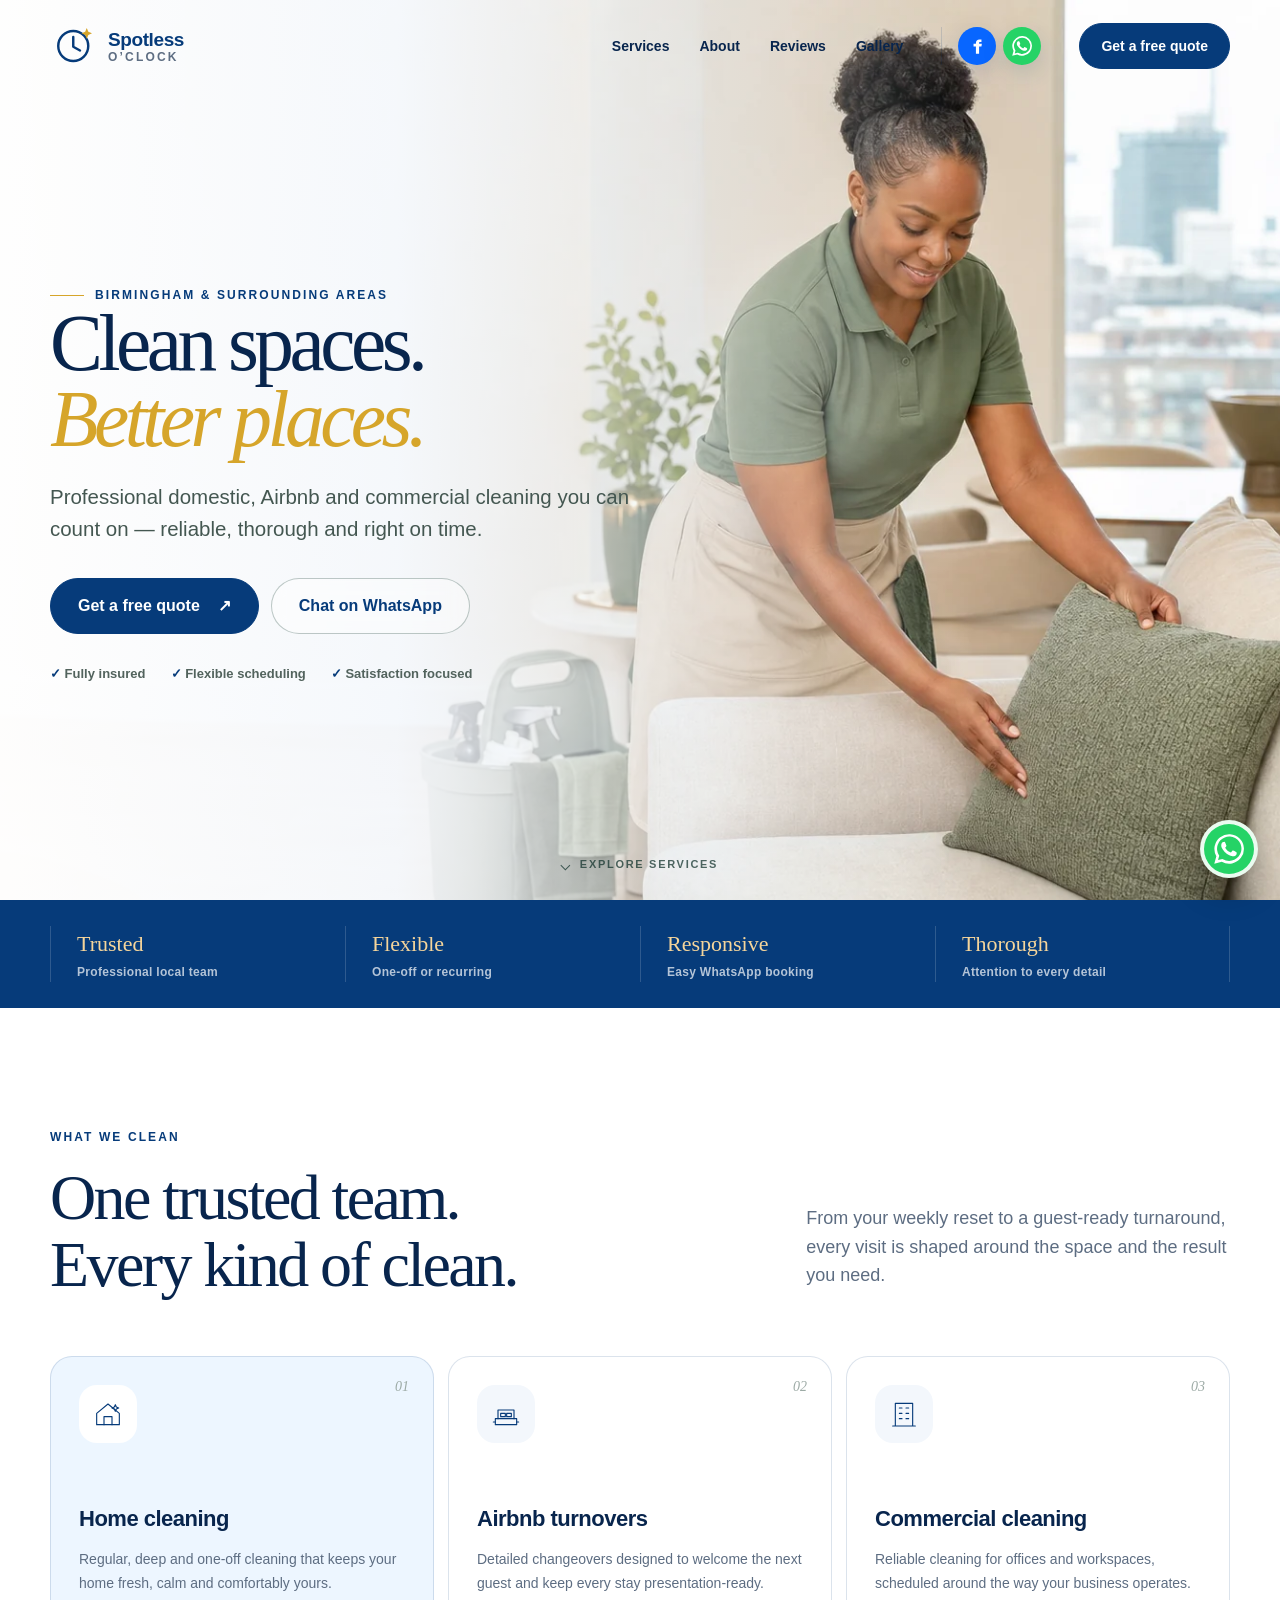
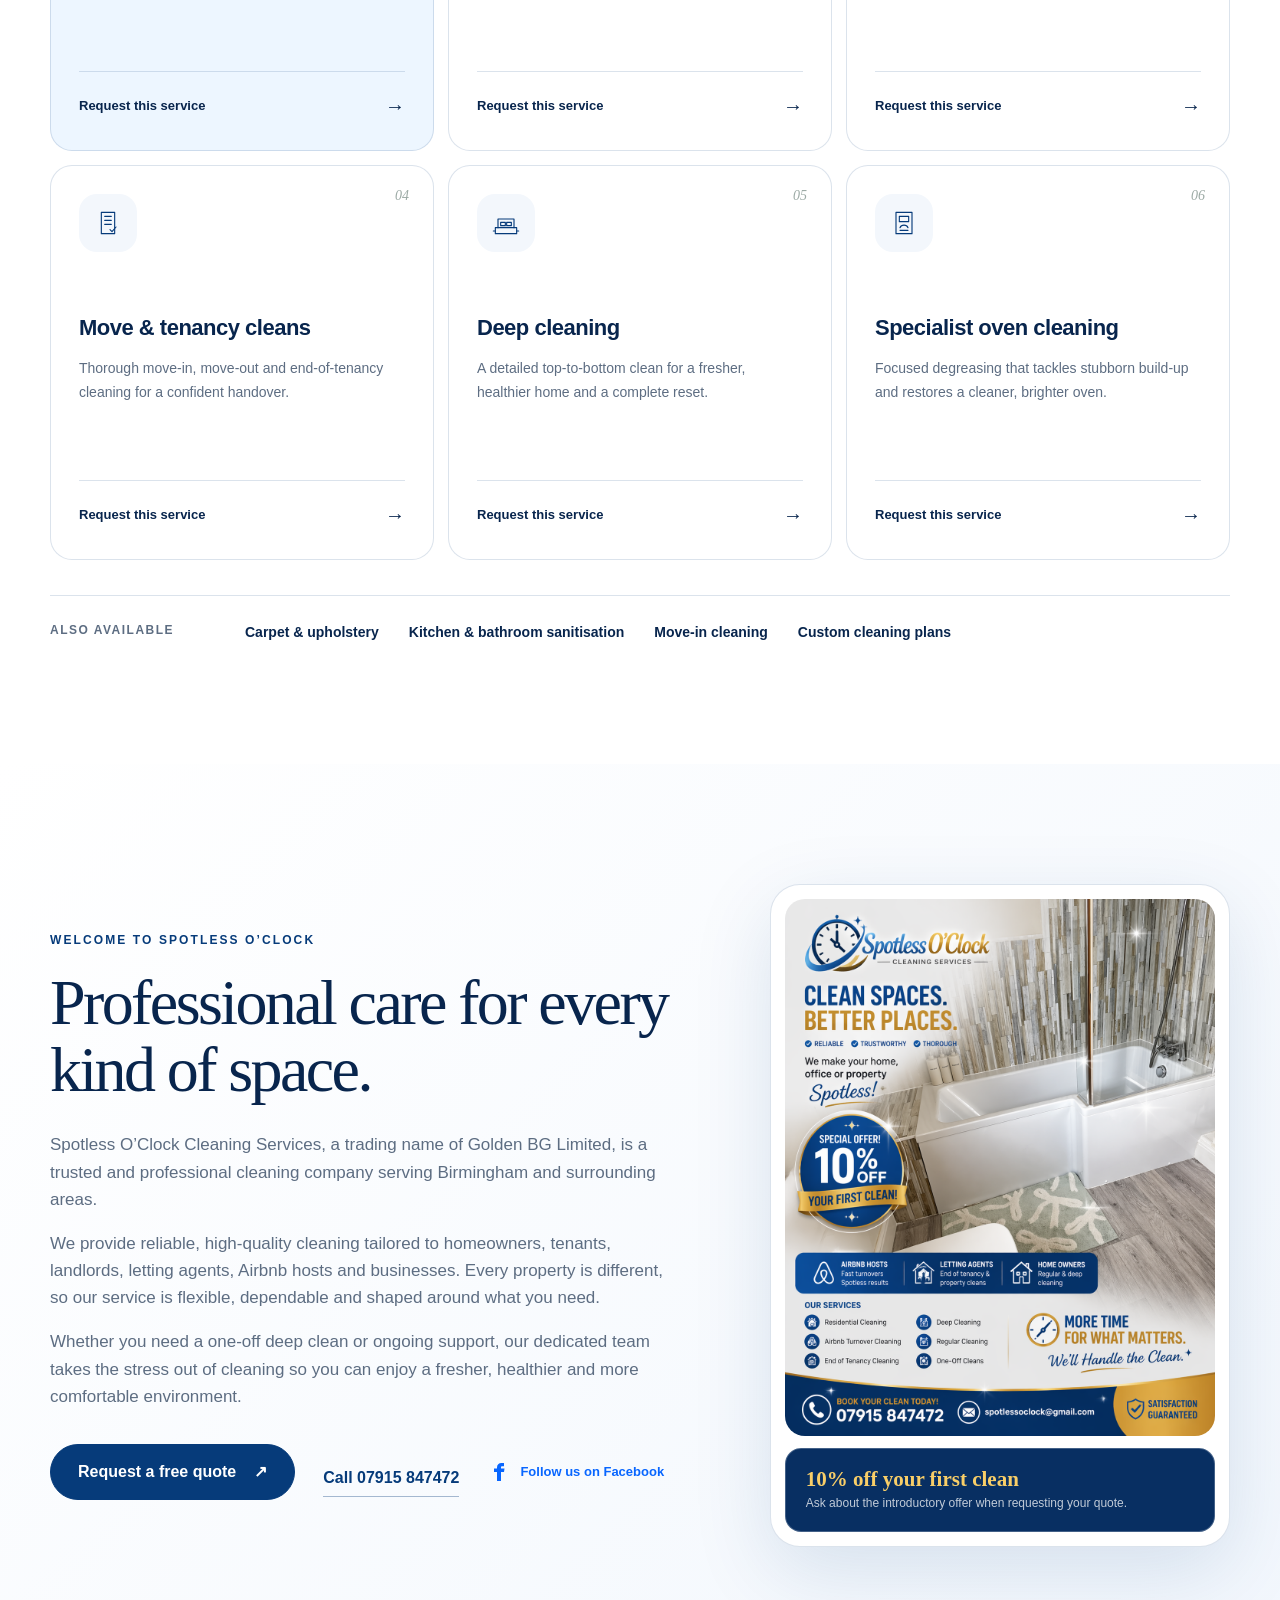
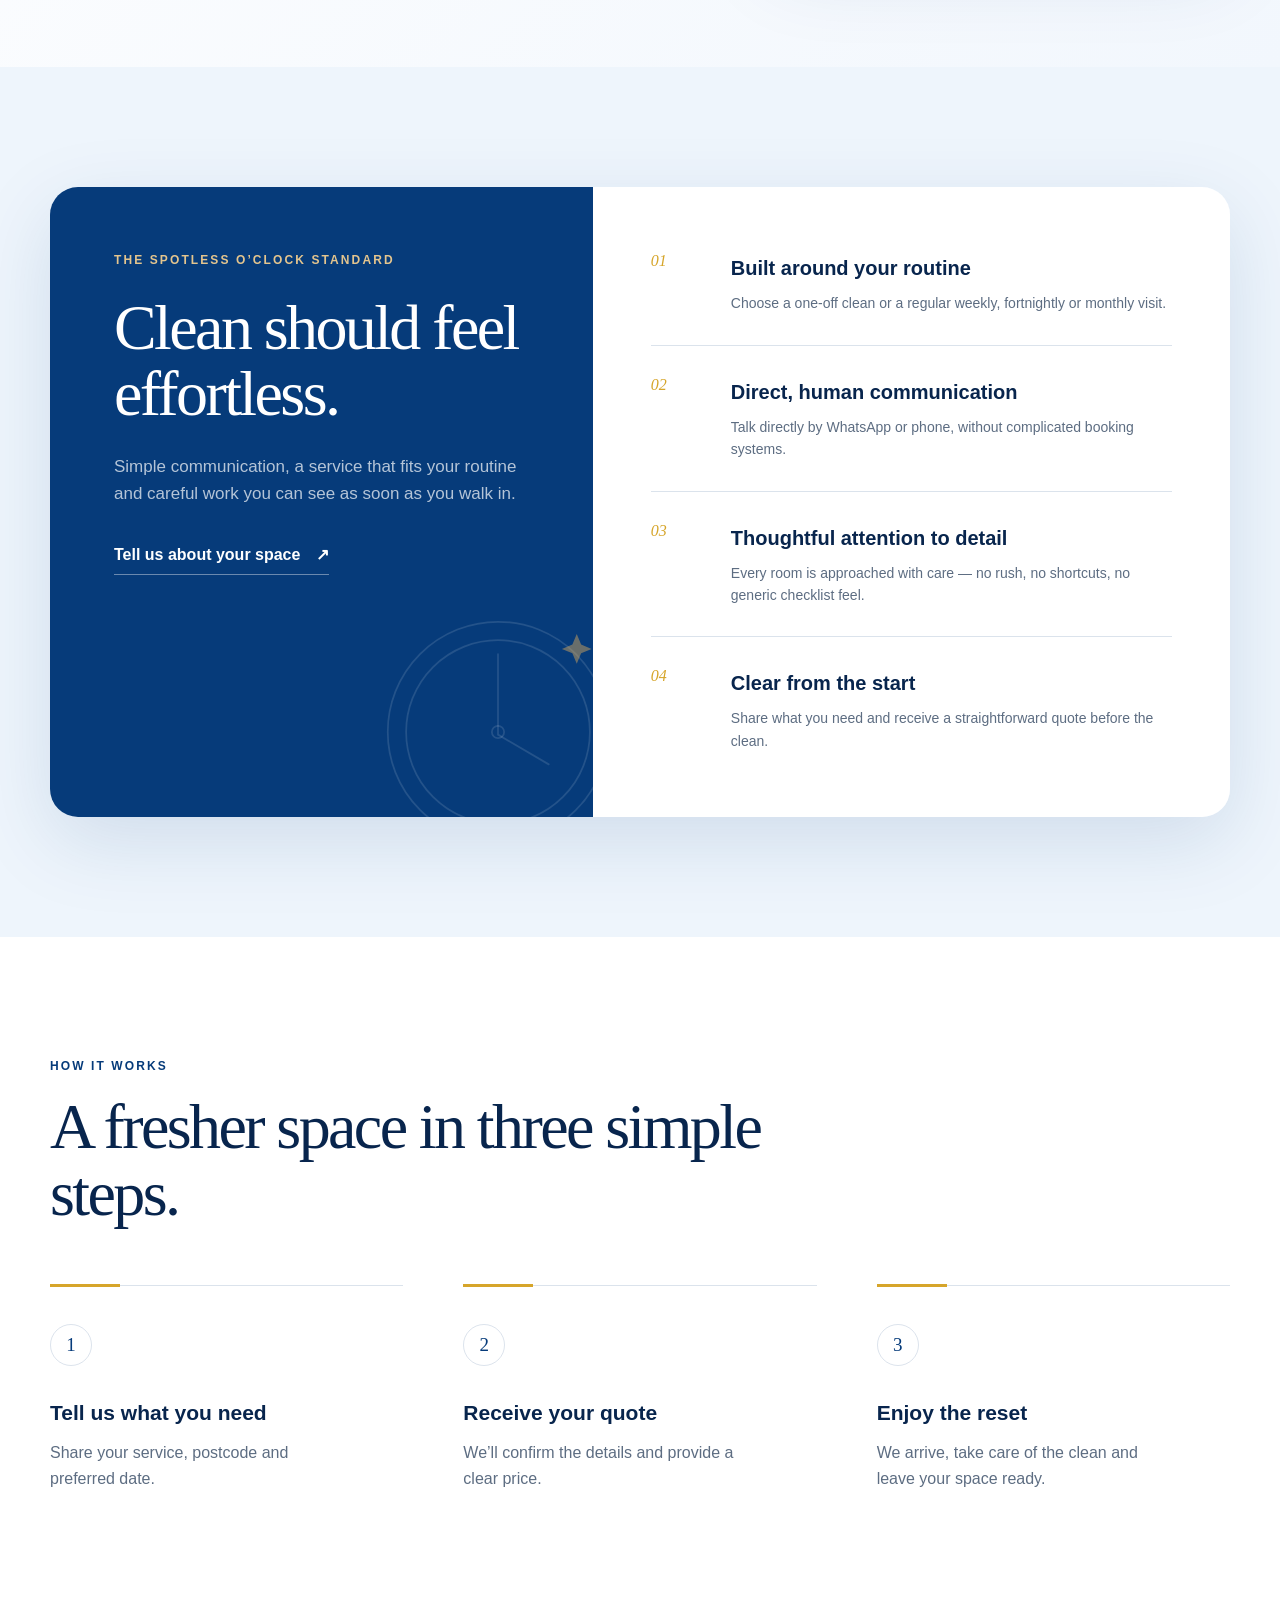
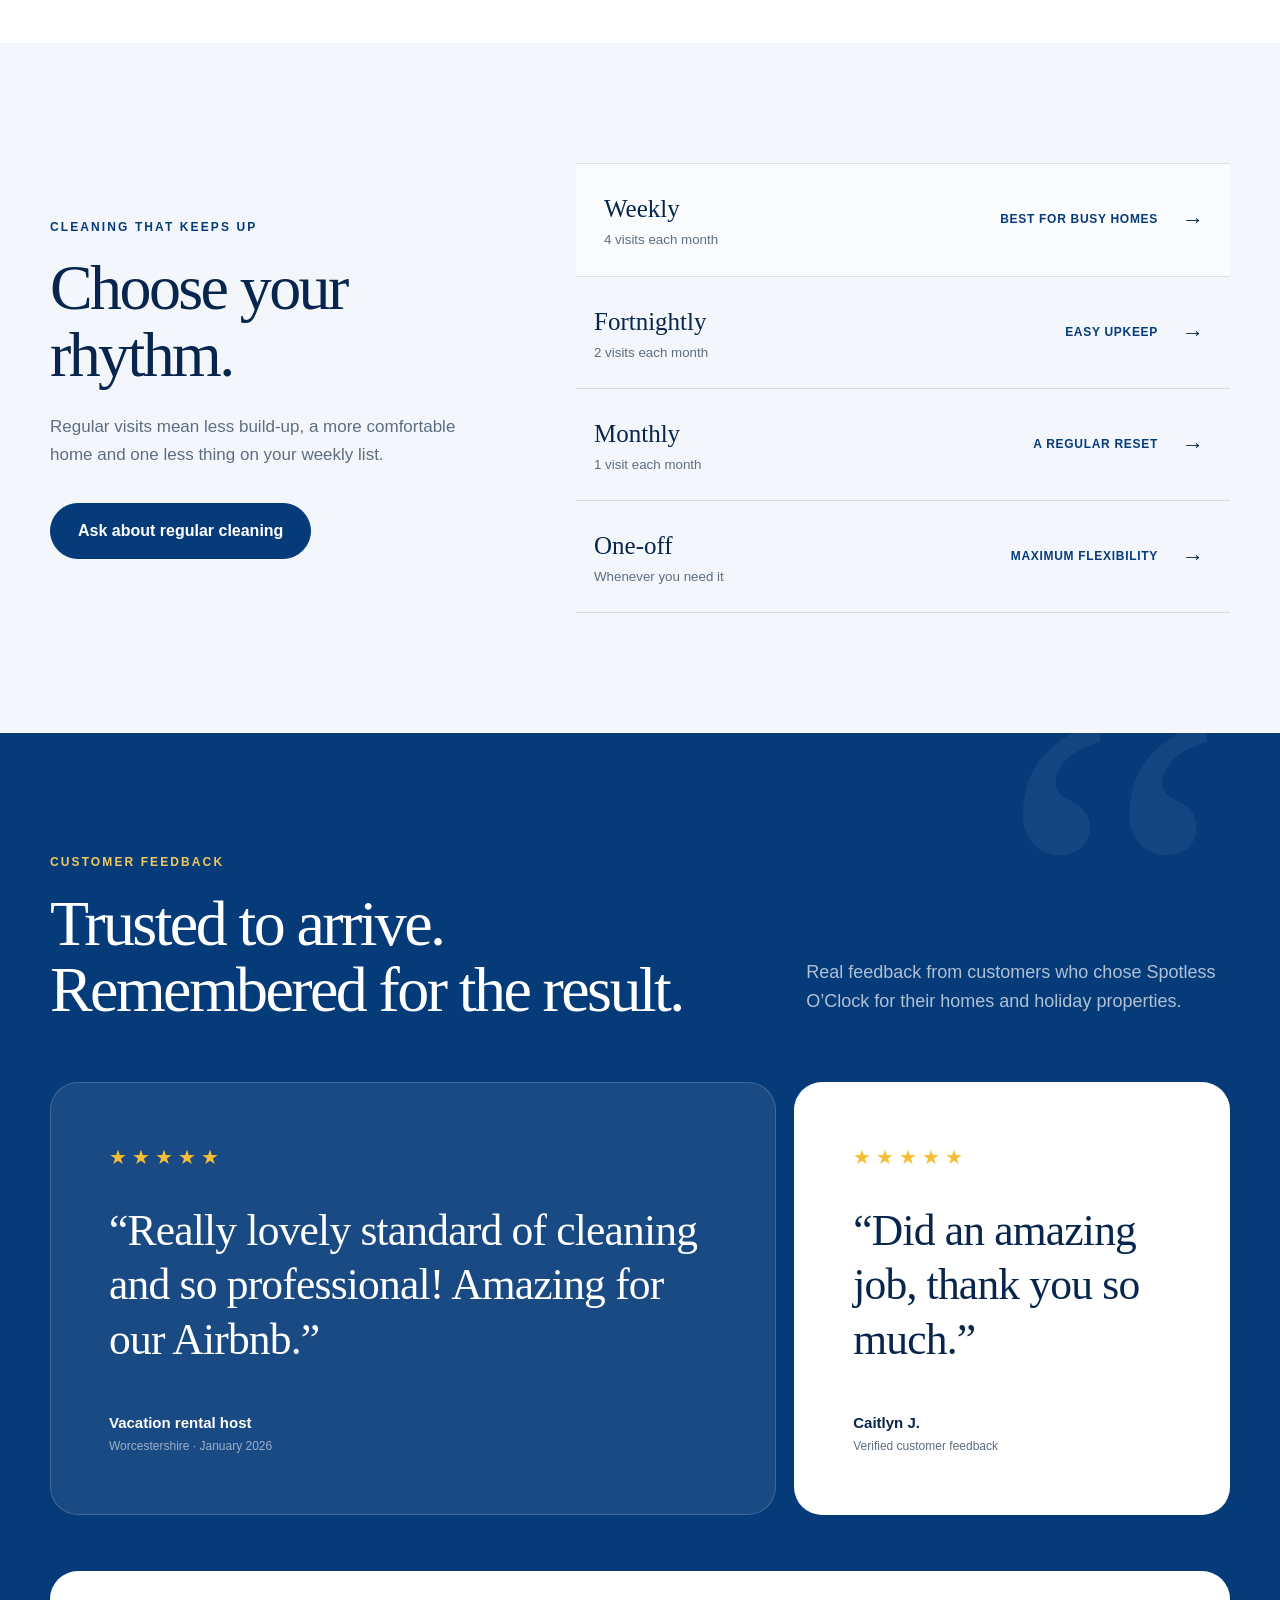
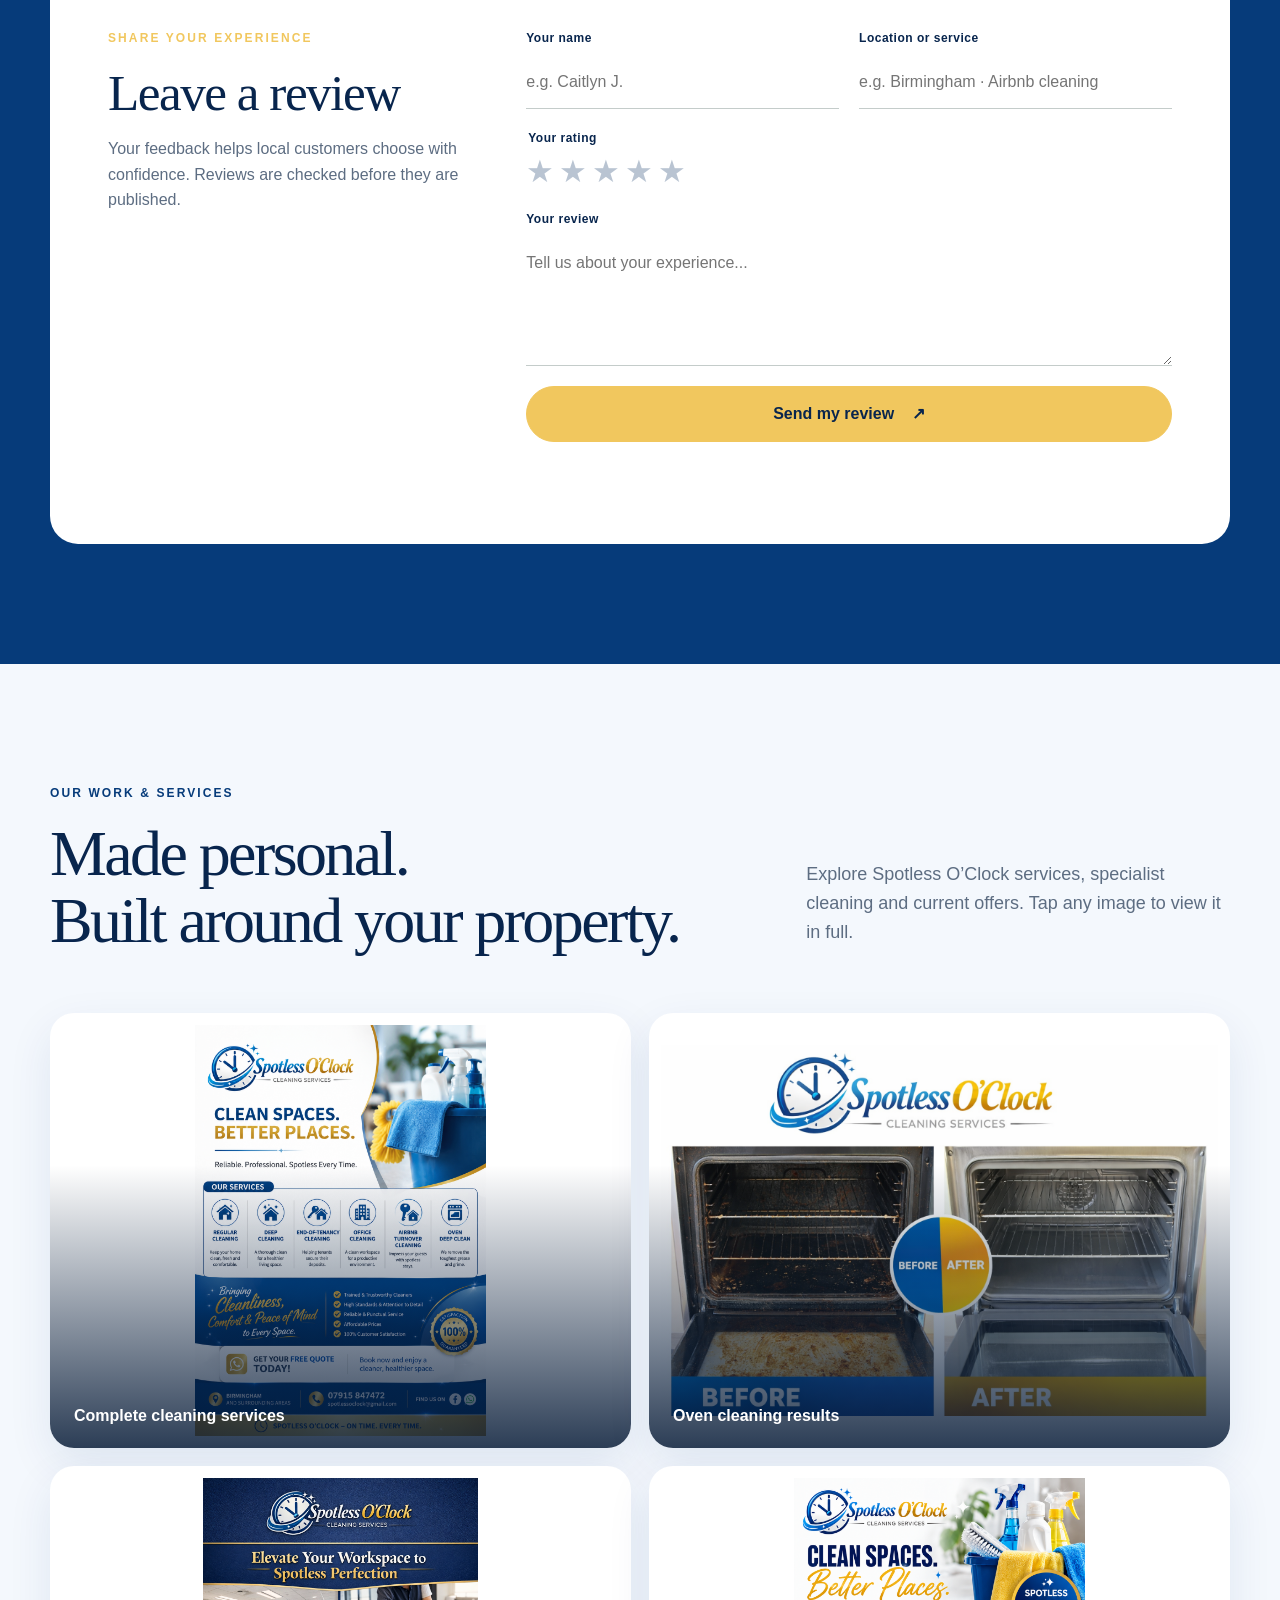
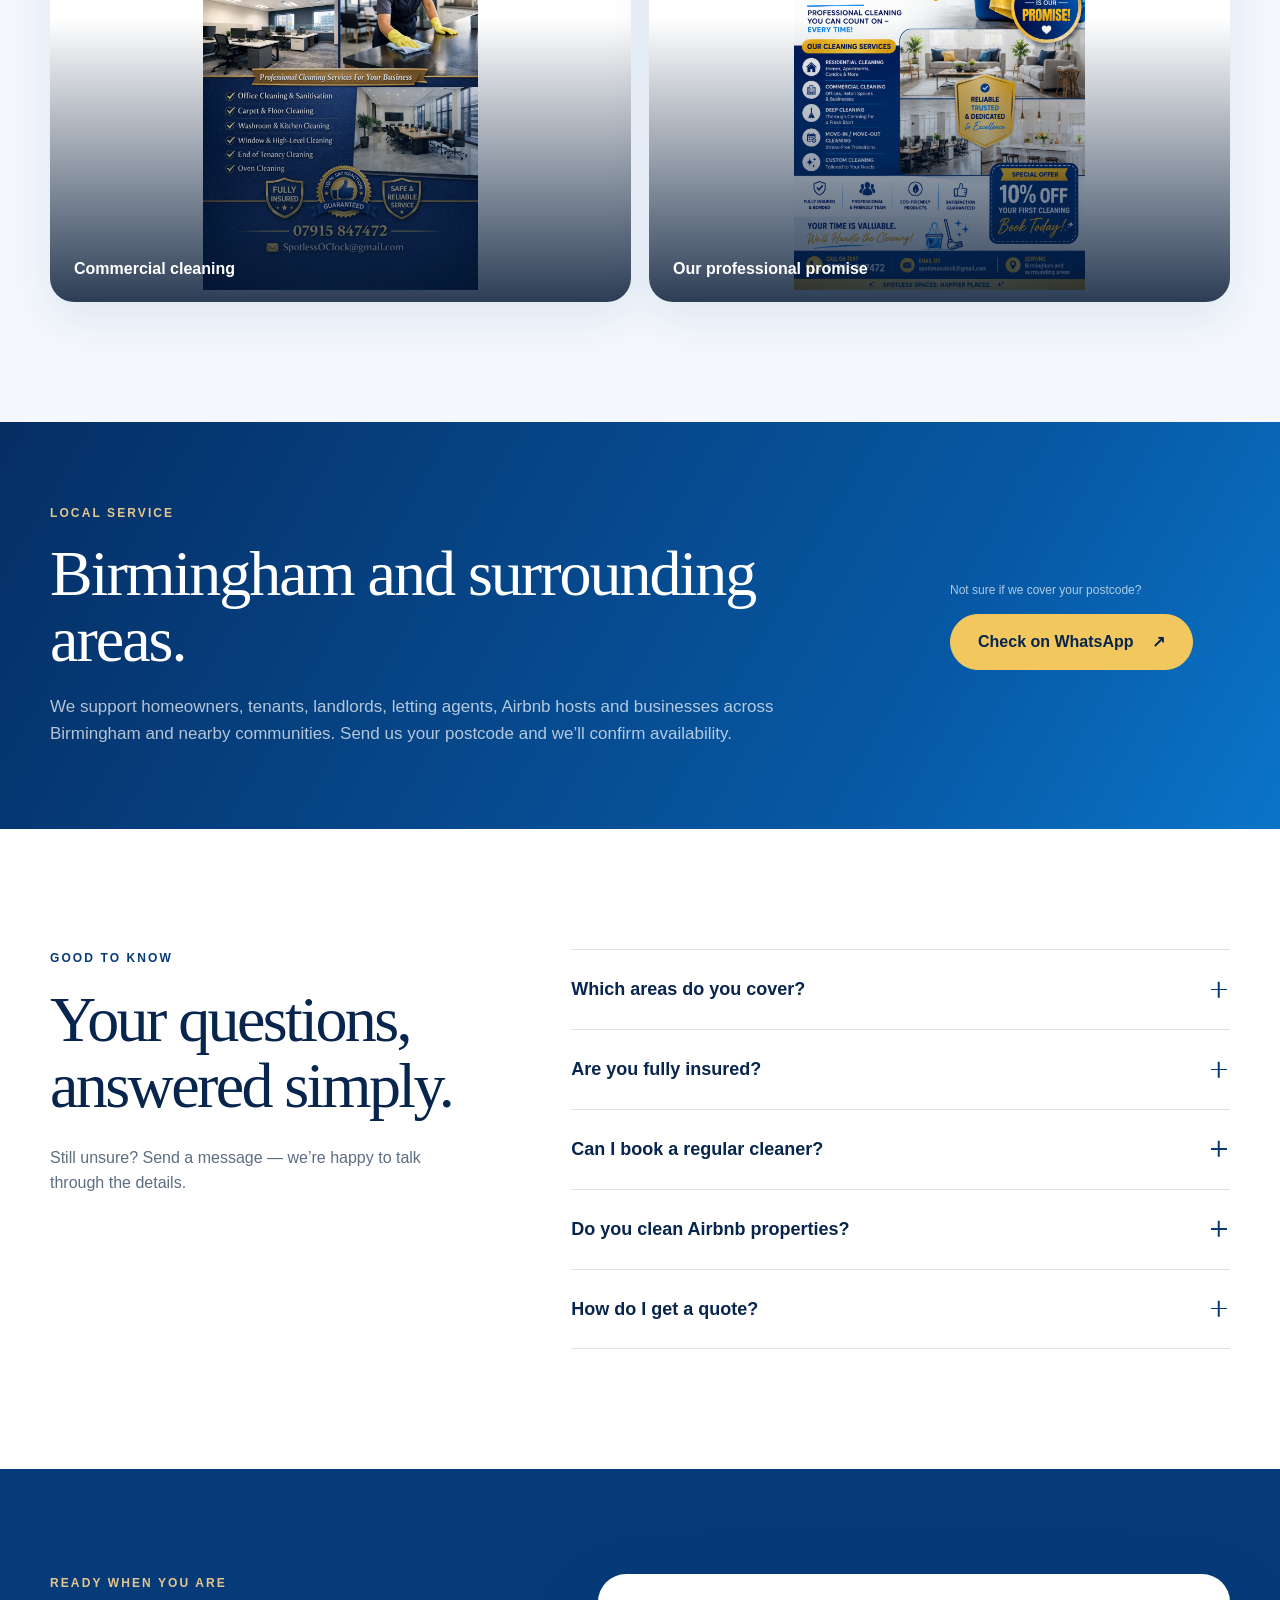
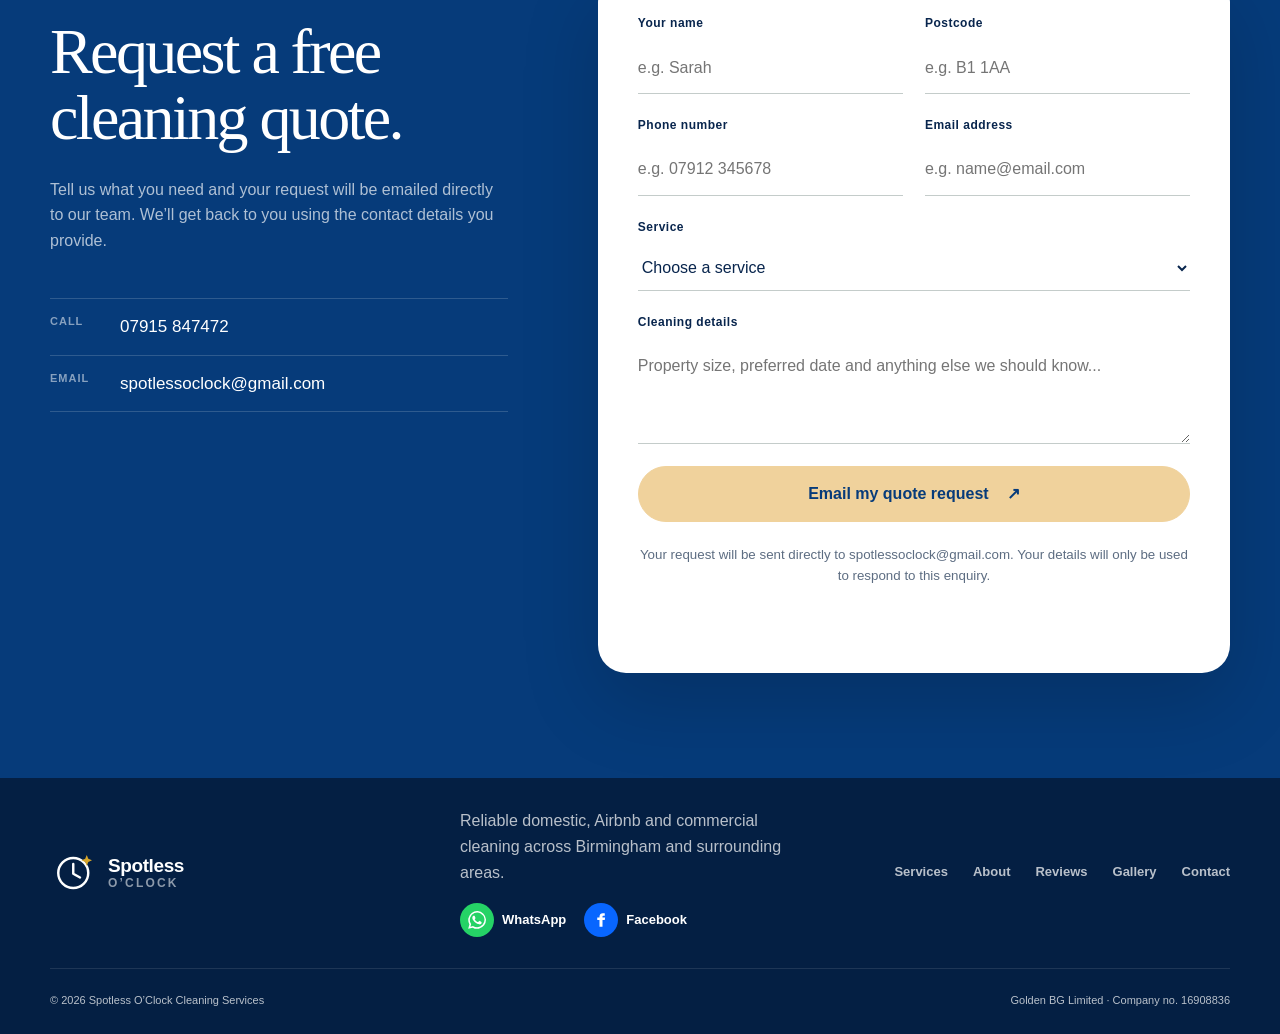
<file: index.html>
<!doctype html>
<html lang="en">
<head>
  <meta charset="utf-8">
  <meta name="viewport" content="width=device-width, initial-scale=1">
  <meta name="theme-color" content="#063b7a">
  <meta name="description" content="Professional domestic, deep, end-of-tenancy, office, Airbnb turnover and oven cleaning across Birmingham and surrounding areas.">
  <meta name="robots" content="index, follow">
  <meta property="og:type" content="website">
  <meta property="og:locale" content="en_GB">
  <meta property="og:title" content="Spotless O’Clock | Cleaning Services in Birmingham">
  <meta property="og:description" content="Reliable, high-quality cleaning for homes, rentals, Airbnb properties and businesses across Birmingham and surrounding areas.">
  <meta property="og:image" content="assets/client/first-clean-offer.png">
  <meta name="twitter:card" content="summary_large_image">
  <title>Spotless O’Clock | Cleaning Services in Birmingham</title>
  <link rel="icon" href="data:image/svg+xml,%3Csvg xmlns='http://www.w3.org/2000/svg' viewBox='0 0 64 64'%3E%3Crect width='64' height='64' rx='18' fill='%23173f35'/%3E%3Ccircle cx='32' cy='32' r='17' fill='none' stroke='%23d8ad62' stroke-width='4'/%3E%3Cpath d='M32 21v12l8 5' fill='none' stroke='%23fff' stroke-width='4' stroke-linecap='round'/%3E%3Cpath d='m48 12 1.8 4.2L54 18l-4.2 1.8L48 24l-1.8-4.2L42 18l4.2-1.8Z' fill='%23fff'/%3E%3C/svg%3E">
  <link rel="preload" href="assets/spotless-hero-v1.webp" as="image" type="image/webp" fetchpriority="high">
  <link rel="stylesheet" href="styles.css">
  <script src="script.js" defer></script>
  <script type="application/ld+json">
  {
    "@context": "https://schema.org",
    "@type": "CleaningService",
    "name": "Spotless O’Clock Cleaning Services",
    "legalName": "Golden BG Limited",
    "description": "Professional domestic, deep, end-of-tenancy, office, Airbnb turnover and oven cleaning services.",
    "telephone": "+44 7915 847472",
    "email": "spotlessoclock@gmail.com",
    "areaServed": ["Birmingham", "West Midlands"],
    "address": {"@type": "PostalAddress", "addressLocality": "Birmingham", "addressCountry": "GB"}
  }
  </script>
</head>
<body>
  <a class="skip-link" href="#main">Skip to content</a>

  <header class="site-header" data-header>
    <div class="container nav-wrap">
      <a class="brand" href="#top" aria-label="Spotless O’Clock home">
        <svg class="brand-mark" viewBox="0 0 64 64" aria-hidden="true">
          <circle cx="31" cy="32" r="20"></circle>
          <path d="M31 20v13l9 5"></path>
          <path class="spark" d="m49 8 2.1 5 4.9 2.1-4.9 2.1-2.1 5-2.1-5-4.9-2.1 4.9-2.1Z"></path>
        </svg>
        <span><b>Spotless</b><small>O’Clock</small></span>
      </a>

      <button class="menu-button" type="button" aria-expanded="false" aria-controls="site-nav" data-menu-button>
        <span></span><span></span><span></span><span class="sr-only">Open menu</span>
      </button>

      <nav id="site-nav" class="site-nav" aria-label="Main navigation" data-nav>
        <a href="#services">Services</a>
        <a href="#about">About</a>
        <a href="#reviews">Reviews</a>
        <a href="#gallery">Gallery</a>
      </nav>

      <div class="header-socials" aria-label="Social contacts">
        <a class="social-icon social-icon-facebook" href="https://www.facebook.com/people/Spotless-Oclock-Cleaning-Services/61585335552368/" target="_blank" rel="noopener" aria-label="Spotless O’Clock on Facebook" title="Facebook">
          <svg viewBox="0 0 24 24" aria-hidden="true"><path d="M14 8.5V7.2c0-.8.5-1 1-1h2V3.1L14.4 3C11.8 3 10 4.6 10 7.5v1H7v3.6h3V21h4v-8.9h3l.5-3.6H14Z"></path></svg>
        </a>
        <a class="social-icon social-icon-whatsapp" href="https://wa.me/447915847472?text=Hi%20Spotless%20O%27Clock%2C%20I%27d%20like%20a%20cleaning%20quote." target="_blank" rel="noopener" aria-label="Chat with Spotless O’Clock on WhatsApp" title="WhatsApp">
          <svg viewBox="0 0 32 32" aria-hidden="true"><path d="M27.3 4.7A15.8 15.8 0 0 0 2.5 23.8L.3 31.7l8-2.1A15.8 15.8 0 0 0 27.3 4.7Zm-11.2 24a13 13 0 0 1-6.6-1.8l-.5-.3-4.7 1.2 1.3-4.6-.3-.5a13 13 0 1 1 10.8 6Zm7.1-9.8c-.4-.2-2.3-1.1-2.7-1.3-.4-.1-.6-.2-.9.2-.3.4-1 1.3-1.3 1.6-.2.3-.5.3-.9.1-2.3-1.1-3.8-2-5.3-4.6-.4-.7.4-.7 1.1-2.2.1-.3 0-.5-.1-.7l-1.2-2.9c-.3-.8-.7-.7-.9-.7h-.8c-.3 0-.7.1-1.1.5-.4.4-1.4 1.4-1.4 3.4s1.5 4 1.7 4.2c.2.3 2.9 4.4 7 6.2 2.6 1.1 3.6 1.2 4.9 1 1.6-.2 2.3-1 2.7-2 .3-.9.3-1.7.2-1.9-.2-.2-.6-.3-1-.5Z"></path></svg>
        </a>
      </div>

      <a class="button button-small nav-cta" href="#quote">Get a free quote</a>
    </div>
  </header>

  <main id="main">
    <section id="top" class="hero">
      <picture>
        <source srcset="assets/spotless-hero-v1.webp" type="image/webp">
        <img class="hero-image" src="assets/spotless-hero-fallback.jpg" alt="Spotless O’Clock professional preparing a freshly cleaned Birmingham home" width="1672" height="941" fetchpriority="high" decoding="async">
      </picture>
      <div class="hero-shade" aria-hidden="true"></div>
      <div class="container hero-grid">
        <div class="hero-copy reveal">
          <div class="eyebrow"><span></span> Birmingham & surrounding areas</div>
          <h1>Clean spaces.<br><em>Better places.</em></h1>
          <p>Professional domestic, Airbnb and commercial cleaning you can count on — reliable, thorough and right on time.</p>
          <div class="hero-actions">
            <a class="button" href="#quote">Get a free quote <span aria-hidden="true">↗</span></a>
            <a class="button button-ghost" href="https://wa.me/447915847472?text=Hi%20Spotless%20O%27Clock%2C%20I%27d%20like%20a%20cleaning%20quote." target="_blank" rel="noopener">Chat on WhatsApp</a>
          </div>
          <ul class="hero-points" aria-label="Service benefits">
            <li><span>✓</span> Fully insured</li>
            <li><span>✓</span> Flexible scheduling</li>
            <li><span>✓</span> Satisfaction focused</li>
          </ul>
        </div>
      </div>
      <a class="scroll-cue" href="#services" aria-label="Scroll to services"><span></span> Explore services</a>
    </section>

    <section class="trust-strip" aria-label="Business highlights">
      <div class="container trust-grid">
        <div><strong>Trusted</strong><span>Professional local team</span></div>
        <div><strong>Flexible</strong><span>One-off or recurring</span></div>
        <div><strong>Responsive</strong><span>Easy WhatsApp booking</span></div>
        <div><strong>Thorough</strong><span>Attention to every detail</span></div>
      </div>
    </section>

    <section id="services" class="section services">
      <div class="container">
        <div class="section-heading reveal">
          <div><span class="kicker">What we clean</span><h2>One trusted team.<br>Every kind of clean.</h2></div>
          <p>From your weekly reset to a guest-ready turnaround, every visit is shaped around the space and the result you need.</p>
        </div>

        <div class="service-grid">
          <article class="service-card service-featured reveal">
            <div class="service-number">01</div>
            <div class="service-icon" aria-hidden="true">
              <svg viewBox="0 0 48 48"><path d="M7 23 24 9l17 14v17H7Z"></path><path d="M18 40V28h12v12"></path><path d="m35 10 1.5 3.5L40 15l-3.5 1.5L35 20l-1.5-3.5L30 15l3.5-1.5Z"></path></svg>
            </div>
            <h3>Home cleaning</h3>
            <p>Regular, deep and one-off cleaning that keeps your home fresh, calm and comfortably yours.</p>
            <a href="#quote" data-service-link="Home cleaning">Request this service <span>→</span></a>
          </article>

          <article class="service-card reveal">
            <div class="service-number">02</div>
            <div class="service-icon" aria-hidden="true">
              <svg viewBox="0 0 48 48"><path d="M8 31h32v9H8Z"></path><path d="M12 31V18h24v13M16 23h7v5h-7Zm9 0h7v5h-7Z"></path><path d="M8 36H5m38 0h-3"></path></svg>
            </div>
            <h3>Airbnb turnovers</h3>
            <p>Detailed changeovers designed to welcome the next guest and keep every stay presentation-ready.</p>
            <a href="#quote" data-service-link="Airbnb turnover">Request this service <span>→</span></a>
          </article>

          <article class="service-card reveal">
            <div class="service-number">03</div>
            <div class="service-icon" aria-hidden="true">
              <svg viewBox="0 0 48 48"><path d="M11 42V8h26v34M7 42h34"></path><path d="M17 15h4m6 0h4m-14 8h4m6 0h4m-14 8h4m6 0h4"></path></svg>
            </div>
            <h3>Commercial cleaning</h3>
            <p>Reliable cleaning for offices and workspaces, scheduled around the way your business operates.</p>
            <a href="#quote" data-service-link="Commercial cleaning">Request this service <span>→</span></a>
          </article>

          <article class="service-card reveal">
            <div class="service-number">04</div>
            <div class="service-icon" aria-hidden="true">
              <svg viewBox="0 0 48 48"><path d="M14 8h20v32H14Z"></path><path d="M19 14h10M19 20h10M19 26h10"></path><path d="m27 34 3 3 6-7"></path></svg>
            </div>
            <h3>Move & tenancy cleans</h3>
            <p>Thorough move-in, move-out and end-of-tenancy cleaning for a confident handover.</p>
            <a href="#quote" data-service-link="End of tenancy cleaning">Request this service <span>→</span></a>
          </article>

          <article class="service-card reveal">
            <div class="service-number">05</div>
            <div class="service-icon" aria-hidden="true">
              <svg viewBox="0 0 48 48"><path d="M8 31h32v9H8Z"></path><path d="M12 31V18h24v13M16 23h7v5h-7Zm9 0h7v5h-7Z"></path><path d="M8 36H5m38 0h-3"></path></svg>
            </div>
            <h3>Deep cleaning</h3>
            <p>A detailed top-to-bottom clean for a fresher, healthier home and a complete reset.</p>
            <a href="#quote" data-service-link="Deep cleaning">Request this service <span>→</span></a>
          </article>

          <article class="service-card reveal">
            <div class="service-number">06</div>
            <div class="service-icon" aria-hidden="true">
              <svg viewBox="0 0 48 48"><path d="M12 8h24v32H12Z"></path><path d="M17 14h14v8H17Z"></path><path d="M18 31c2-5 10-5 12 0"></path><path d="M18 35h12"></path></svg>
            </div>
            <h3>Specialist oven cleaning</h3>
            <p>Focused degreasing that tackles stubborn build-up and restores a cleaner, brighter oven.</p>
            <a href="#quote" data-service-link="Oven cleaning">Request this service <span>→</span></a>
          </article>
        </div>

        <div class="extra-services reveal">
          <span>Also available</span>
          <div><b>Carpet & upholstery</b><b>Kitchen & bathroom sanitisation</b><b>Move-in cleaning</b><b>Custom cleaning plans</b></div>
        </div>
      </div>
    </section>

    <section id="about" class="section about-section">
      <div class="container about-grid">
        <div class="about-copy reveal">
          <span class="kicker">Welcome to Spotless O’Clock</span>
          <h2>Professional care for every kind of space.</h2>
          <p>Spotless O’Clock Cleaning Services, a trading name of Golden BG Limited, is a trusted and professional cleaning company serving Birmingham and surrounding areas.</p>
          <p>We provide reliable, high-quality cleaning tailored to homeowners, tenants, landlords, letting agents, Airbnb hosts and businesses. Every property is different, so our service is flexible, dependable and shaped around what you need.</p>
          <p>Whether you need a one-off deep clean or ongoing support, our dedicated team takes the stress out of cleaning so you can enjoy a fresher, healthier and more comfortable environment.</p>
          <div class="about-actions">
            <a class="button" href="#quote">Request a free quote <span aria-hidden="true">↗</span></a>
            <a class="text-link text-link-dark" href="tel:+447915847472">Call 07915 847472</a>
            <a class="facebook-link" href="https://www.facebook.com/people/Spotless-Oclock-Cleaning-Services/61585335552368/" target="_blank" rel="noopener" aria-label="Follow Spotless O’Clock Cleaning Services on Facebook">
              <svg viewBox="0 0 24 24" aria-hidden="true"><path d="M14 8.5V7.2c0-.8.5-1 1-1h2V3.1L14.4 3C11.8 3 10 4.6 10 7.5v1H7v3.6h3V21h4v-8.9h3l.5-3.6H14Z"></path></svg>
              Follow us on Facebook
            </a>
          </div>
        </div>
        <figure class="about-visual reveal">
          <img src="assets/client/first-clean-offer.png" alt="Spotless O’Clock first-clean offer and service information" width="1122" height="1402" loading="lazy" decoding="async">
          <figcaption><strong>10% off your first clean</strong><span>Ask about the introductory offer when requesting your quote.</span></figcaption>
        </figure>
      </div>
    </section>

    <section id="why-us" class="section why-us">
      <div class="container why-grid">
        <div class="why-panel reveal">
          <span class="kicker kicker-light">The Spotless O’Clock standard</span>
          <h2>Clean should feel effortless.</h2>
          <p>Simple communication, a service that fits your routine and careful work you can see as soon as you walk in.</p>
          <a class="text-link" href="#quote">Tell us about your space <span>↗</span></a>
          <div class="clock-art" aria-hidden="true">
            <svg viewBox="0 0 320 320"><circle cx="160" cy="160" r="126"></circle><circle cx="160" cy="160" r="105"></circle><path d="M160 71v92l58 34"></path><circle cx="160" cy="160" r="7"></circle><path class="spark" d="m250 48 5 12 12 5-12 5-5 12-5-12-12-5 12-5Z"></path></svg>
          </div>
        </div>

        <div class="benefit-list">
          <article class="benefit reveal"><span>01</span><div><h3>Built around your routine</h3><p>Choose a one-off clean or a regular weekly, fortnightly or monthly visit.</p></div></article>
          <article class="benefit reveal"><span>02</span><div><h3>Direct, human communication</h3><p>Talk directly by WhatsApp or phone, without complicated booking systems.</p></div></article>
          <article class="benefit reveal"><span>03</span><div><h3>Thoughtful attention to detail</h3><p>Every room is approached with care — no rush, no shortcuts, no generic checklist feel.</p></div></article>
          <article class="benefit reveal"><span>04</span><div><h3>Clear from the start</h3><p>Share what you need and receive a straightforward quote before the clean.</p></div></article>
        </div>
      </div>
    </section>

    <section class="section process">
      <div class="container">
        <div class="section-heading compact reveal">
          <div><span class="kicker">How it works</span><h2>A fresher space in three simple steps.</h2></div>
        </div>
        <ol class="process-grid">
          <li class="reveal"><span>1</span><h3>Tell us what you need</h3><p>Share your service, postcode and preferred date.</p></li>
          <li class="reveal"><span>2</span><h3>Receive your quote</h3><p>We’ll confirm the details and provide a clear price.</p></li>
          <li class="reveal"><span>3</span><h3>Enjoy the reset</h3><p>We arrive, take care of the clean and leave your space ready.</p></li>
        </ol>
      </div>
    </section>

    <section id="plans" class="section plans">
      <div class="container plans-grid">
        <div class="plan-copy reveal">
          <span class="kicker">Cleaning that keeps up</span>
          <h2>Choose your rhythm.</h2>
          <p>Regular visits mean less build-up, a more comfortable home and one less thing on your weekly list.</p>
          <a class="button button-dark" href="#quote">Ask about regular cleaning</a>
        </div>
        <div class="plan-list reveal">
          <button class="plan active" type="button" data-plan="Weekly"><span><b>Weekly</b><small>4 visits each month</small></span><i>Best for busy homes</i><em>→</em></button>
          <button class="plan" type="button" data-plan="Fortnightly"><span><b>Fortnightly</b><small>2 visits each month</small></span><i>Easy upkeep</i><em>→</em></button>
          <button class="plan" type="button" data-plan="Monthly"><span><b>Monthly</b><small>1 visit each month</small></span><i>A regular reset</i><em>→</em></button>
          <button class="plan" type="button" data-plan="One-off"><span><b>One-off</b><small>Whenever you need it</small></span><i>Maximum flexibility</i><em>→</em></button>
        </div>
      </div>
    </section>

    <section id="reviews" class="section reviews-section">
      <div class="container">
        <div class="section-heading reveal">
          <div><span class="kicker">Customer feedback</span><h2>Trusted to arrive.<br>Remembered for the result.</h2></div>
          <p>Real feedback from customers who chose Spotless O’Clock for their homes and holiday properties.</p>
        </div>
        <div class="reviews-grid">
          <article class="review-card reveal">
            <div class="review-stars" aria-label="5 out of 5 stars">★★★★★</div>
            <blockquote>“Really lovely standard of cleaning and so professional! Amazing for our Airbnb.”</blockquote>
            <footer><strong>Vacation rental host</strong><span>Worcestershire · January 2026</span></footer>
          </article>
          <article class="review-card review-card-accent reveal">
            <div class="review-stars" aria-label="5 out of 5 stars">★★★★★</div>
            <blockquote>“Did an amazing job, thank you so much.”</blockquote>
            <footer><strong>Caitlyn J.</strong><span>Verified customer feedback</span></footer>
          </article>
        </div>
        <div class="review-form-wrap reveal">
          <div class="review-form-copy">
            <span class="kicker">Share your experience</span>
            <h3>Leave a review</h3>
            <p>Your feedback helps local customers choose with confidence. Reviews are checked before they are published.</p>
          </div>
          <form class="review-form" data-email-form data-form-type="review" novalidate>
            <div class="field"><label for="review-name">Your name</label><input id="review-name" name="Customer name" type="text" autocomplete="name" placeholder="e.g. Caitlyn J." required></div>
            <div class="field"><label for="review-location">Location or service</label><input id="review-location" name="Location or service" type="text" placeholder="e.g. Birmingham · Airbnb cleaning"></div>
            <fieldset class="star-rating field-wide">
              <legend>Your rating</legend>
              <div>
                <input id="star-5" name="Rating" type="radio" value="5 stars" required><label for="star-5" title="5 stars">★</label>
                <input id="star-4" name="Rating" type="radio" value="4 stars"><label for="star-4" title="4 stars">★</label>
                <input id="star-3" name="Rating" type="radio" value="3 stars"><label for="star-3" title="3 stars">★</label>
                <input id="star-2" name="Rating" type="radio" value="2 stars"><label for="star-2" title="2 stars">★</label>
                <input id="star-1" name="Rating" type="radio" value="1 star"><label for="star-1" title="1 star">★</label>
              </div>
            </fieldset>
            <div class="field field-wide"><label for="review-text">Your review</label><textarea id="review-text" name="Review" rows="4" maxlength="1000" placeholder="Tell us about your experience..." required></textarea></div>
            <input type="text" name="_honey" class="form-honey" tabindex="-1" autocomplete="off" aria-hidden="true">
            <input type="hidden" name="_subject" value="New customer review — Spotless O’Clock website">
            <button class="button button-gold field-wide" type="submit">Send my review <span aria-hidden="true">↗</span></button>
            <p class="form-status field-wide" data-form-status aria-live="polite"></p>
          </form>
        </div>
      </div>
    </section>

    <section id="gallery" class="section gallery-section">
      <div class="container">
        <div class="section-heading reveal">
          <div><span class="kicker">Our work & services</span><h2>Made personal.<br>Built around your property.</h2></div>
          <p>Explore Spotless O’Clock services, specialist cleaning and current offers. Tap any image to view it in full.</p>
        </div>
        <div class="gallery-grid">
          <a class="gallery-card gallery-tall reveal" href="assets/client/brand-services.png" target="_blank" rel="noopener">
            <img src="assets/client/brand-services.png" alt="Spotless O’Clock services including regular, deep, tenancy, office, Airbnb and oven cleaning" width="1054" height="1492" loading="lazy" decoding="async">
            <span>Complete cleaning services</span>
          </a>
          <a class="gallery-card reveal" href="assets/client/oven-before-after.png" target="_blank" rel="noopener">
            <img src="assets/client/oven-before-after.png" alt="Before and after specialist oven clean" width="1536" height="1024" loading="lazy" decoding="async">
            <span>Oven cleaning results</span>
          </a>
          <a class="gallery-card reveal" href="assets/client/commercial-cleaning.png" target="_blank" rel="noopener">
            <img src="assets/client/commercial-cleaning.png" alt="Spotless O’Clock commercial and office cleaning services" width="1024" height="1536" loading="lazy" decoding="async">
            <span>Commercial cleaning</span>
          </a>
          <a class="gallery-card gallery-wide reveal" href="assets/client/cleaning-promise.png" target="_blank" rel="noopener">
            <img src="assets/client/cleaning-promise.png" alt="Spotless O’Clock residential and commercial cleaning promise" width="1054" height="1492" loading="lazy" decoding="async">
            <span>Our professional promise</span>
          </a>
        </div>
      </div>
    </section>

    <section class="service-area" aria-labelledby="area-title">
      <div class="container area-grid">
        <div class="area-copy reveal">
          <span class="kicker kicker-light">Local service</span>
          <h2 id="area-title">Birmingham and surrounding areas.</h2>
          <p>We support homeowners, tenants, landlords, letting agents, Airbnb hosts and businesses across Birmingham and nearby communities. Send us your postcode and we’ll confirm availability.</p>
        </div>
        <div class="area-action reveal">
          <span>Not sure if we cover your postcode?</span>
          <a class="button button-gold" href="https://wa.me/447915847472?text=Hi%20Spotless%20O%27Clock%2C%20could%20you%20confirm%20whether%20you%20cover%20my%20postcode%3F" target="_blank" rel="noopener">Check on WhatsApp <span aria-hidden="true">↗</span></a>
        </div>
      </div>
    </section>

    <section id="faq" class="section faq">
      <div class="container faq-grid">
        <div class="reveal"><span class="kicker">Good to know</span><h2>Your questions,<br>answered simply.</h2><p>Still unsure? Send a message — we’re happy to talk through the details.</p></div>
        <div class="accordion" data-accordion>
          <details class="reveal"><summary>Which areas do you cover?<span></span></summary><p>Spotless O’Clock serves Birmingham and surrounding areas. Send your postcode and we’ll quickly confirm availability.</p></details>
          <details class="reveal"><summary>Are you fully insured?<span></span></summary><p>Yes. Spotless O’Clock provides a professional, fully insured cleaning service for domestic and commercial clients.</p></details>
          <details class="reveal"><summary>Can I book a regular cleaner?<span></span></summary><p>Yes. Weekly, fortnightly and monthly plans are available, as well as one-off visits.</p></details>
          <details class="reveal"><summary>Do you clean Airbnb properties?<span></span></summary><p>Yes. Airbnb and rental-property turnovers can be scheduled around guest check-out and check-in times.</p></details>
          <details class="reveal"><summary>How do I get a quote?<span></span></summary><p>Complete the short form below or message us on WhatsApp with the service, property size, postcode and preferred date.</p></details>
        </div>
      </div>
    </section>

    <section id="quote" class="quote-section">
      <div class="container quote-grid">
        <div class="quote-copy reveal">
          <span class="kicker kicker-light">Ready when you are</span>
          <h2>Request a free cleaning quote.</h2>
          <p>Tell us what you need and your request will be emailed directly to our team. We’ll get back to you using the contact details you provide.</p>
          <div class="contact-lines">
            <a href="tel:+447915847472"><span>Call</span>07915 847472</a>
            <a href="mailto:spotlessoclock@gmail.com"><span>Email</span>spotlessoclock@gmail.com</a>
          </div>
        </div>

        <form class="quote-form reveal" data-quote-form data-email-form data-form-type="quote" novalidate>
          <div class="field"><label for="name">Your name</label><input id="name" name="Customer name" type="text" autocomplete="name" placeholder="e.g. Sarah" required></div>
          <div class="field"><label for="postcode">Postcode</label><input id="postcode" name="Postcode" type="text" autocomplete="postal-code" placeholder="e.g. B1 1AA" required></div>
          <div class="field"><label for="phone">Phone number</label><input id="phone" name="Phone" type="tel" autocomplete="tel" placeholder="e.g. 07912 345678" required></div>
          <div class="field"><label for="email">Email address</label><input id="email" name="Customer email" type="email" autocomplete="email" placeholder="e.g. name@email.com" required></div>
          <div class="field field-wide"><label for="service">Service</label><select id="service" name="service" required><option value="">Choose a service</option><option>Home cleaning</option><option>Airbnb turnover</option><option>Deep cleaning</option><option>End of tenancy cleaning</option><option>Commercial cleaning</option><option>Oven cleaning</option><option>Carpet & upholstery cleaning</option><option>Other</option></select></div>
          <div class="field field-wide"><label for="details">Cleaning details</label><textarea id="details" name="Cleaning details" rows="3" placeholder="Property size, preferred date and anything else we should know..."></textarea></div>
          <input type="text" name="_honey" class="form-honey" tabindex="-1" autocomplete="off" aria-hidden="true">
          <input type="hidden" name="_subject" value="New cleaning quote request — Spotless O’Clock website">
          <button class="button button-light field-wide" type="submit">Email my quote request <span aria-hidden="true">↗</span></button>
          <small class="field-wide">Your request will be sent directly to spotlessoclock@gmail.com. Your details will only be used to respond to this enquiry.</small>
          <p class="form-status field-wide" data-form-status aria-live="polite"></p>
        </form>
      </div>
    </section>
  </main>

  <footer class="site-footer">
    <div class="container footer-top">
      <a class="brand brand-footer" href="#top" aria-label="Spotless O’Clock home">
        <svg class="brand-mark" viewBox="0 0 64 64" aria-hidden="true"><circle cx="31" cy="32" r="20"></circle><path d="M31 20v13l9 5"></path><path class="spark" d="m49 8 2.1 5 4.9 2.1-4.9 2.1-2.1 5-2.1-5-4.9-2.1 4.9-2.1Z"></path></svg>
        <span><b>Spotless</b><small>O’Clock</small></span>
      </a>
      <div class="footer-contact">
        <p>Reliable domestic, Airbnb and commercial cleaning across Birmingham and surrounding areas.</p>
        <div class="footer-socials">
          <a href="https://wa.me/447915847472?text=Hi%20Spotless%20O%27Clock%2C%20I%27d%20like%20a%20cleaning%20quote." target="_blank" rel="noopener"><span class="social-icon social-icon-whatsapp"><svg viewBox="0 0 32 32" aria-hidden="true"><path d="M27.3 4.7A15.8 15.8 0 0 0 2.5 23.8L.3 31.7l8-2.1A15.8 15.8 0 0 0 27.3 4.7Zm-11.2 24a13 13 0 0 1-6.6-1.8l-.5-.3-4.7 1.2 1.3-4.6-.3-.5a13 13 0 1 1 10.8 6Zm7.1-9.8c-.4-.2-2.3-1.1-2.7-1.3-.4-.1-.6-.2-.9.2-.3.4-1 1.3-1.3 1.6-.2.3-.5.3-.9.1-2.3-1.1-3.8-2-5.3-4.6-.4-.7.4-.7 1.1-2.2.1-.3 0-.5-.1-.7l-1.2-2.9c-.3-.8-.7-.7-.9-.7h-.8c-.3 0-.7.1-1.1.5-.4.4-1.4 1.4-1.4 3.4s1.5 4 1.7 4.2c.2.3 2.9 4.4 7 6.2 2.6 1.1 3.6 1.2 4.9 1 1.6-.2 2.3-1 2.7-2 .3-.9.3-1.7.2-1.9-.2-.2-.6-.3-1-.5Z"></path></svg></span>WhatsApp</a>
          <a href="https://www.facebook.com/people/Spotless-Oclock-Cleaning-Services/61585335552368/" target="_blank" rel="noopener"><span class="social-icon social-icon-facebook"><svg viewBox="0 0 24 24" aria-hidden="true"><path d="M14 8.5V7.2c0-.8.5-1 1-1h2V3.1L14.4 3C11.8 3 10 4.6 10 7.5v1H7v3.6h3V21h4v-8.9h3l.5-3.6H14Z"></path></svg></span>Facebook</a>
        </div>
      </div>
      <div class="footer-links"><a href="#services">Services</a><a href="#about">About</a><a href="#reviews">Reviews</a><a href="#gallery">Gallery</a><a href="#quote">Contact</a></div>
    </div>
    <div class="container footer-bottom"><span>© <span data-year></span> Spotless O’Clock Cleaning Services</span><span>Golden BG Limited · Company no. 16908836</span></div>
  </footer>

  <a class="whatsapp-float" href="https://wa.me/447915847472?text=Hi%20Spotless%20O%27Clock%2C%20I%27d%20like%20a%20cleaning%20quote." target="_blank" rel="noopener" aria-label="Chat with Spotless O’Clock on WhatsApp">
    <svg viewBox="0 0 32 32" aria-hidden="true"><path d="M27.3 4.7A15.8 15.8 0 0 0 2.5 23.8L.3 31.7l8-2.1A15.8 15.8 0 0 0 27.3 4.7Zm-11.2 24a13 13 0 0 1-6.6-1.8l-.5-.3-4.7 1.2 1.3-4.6-.3-.5a13 13 0 1 1 10.8 6Zm7.1-9.8c-.4-.2-2.3-1.1-2.7-1.3-.4-.1-.6-.2-.9.2-.3.4-1 1.3-1.3 1.6-.2.3-.5.3-.9.1-2.3-1.1-3.8-2-5.3-4.6-.4-.7.4-.7 1.1-2.2.1-.3 0-.5-.1-.7l-1.2-2.9c-.3-.8-.7-.7-.9-.7h-.8c-.3 0-.7.1-1.1.5-.4.4-1.4 1.4-1.4 3.4s1.5 4 1.7 4.2c.2.3 2.9 4.4 7 6.2 2.6 1.1 3.6 1.2 4.9 1 1.6-.2 2.3-1 2.7-2 .3-.9.3-1.7.2-1.9-.2-.2-.6-.3-1-.5Z"></path></svg>
  </a>
</body>
</html>
</file>
<file: styles.css>
:root {
  --ink: #08254d;
  --green: #063b7a;
  --green-2: #0759a5;
  --sage: #86bce7;
  --cream: #f3f7fc;
  --paper: #ffffff;
  --gold: #d6a52a;
  --line: rgba(6, 59, 122, .14);
  --muted: #5d6d82;
  --shadow: 0 24px 80px rgba(6, 59, 122, .13);
  --radius: 28px;
  --container: min(1180px, calc(100vw - 48px));
}

*, *::before, *::after { box-sizing: border-box; }
html { scroll-behavior: smooth; }
body { margin: 0; color: var(--ink); background: var(--paper); font-family: "Segoe UI Variable", "Avenir Next", Avenir, "Segoe UI", sans-serif; font-size: 16px; line-height: 1.6; -webkit-font-smoothing: antialiased; }
img, svg { display: block; max-width: 100%; }
a { color: inherit; text-decoration: none; }
button, input, select, textarea { font: inherit; }
button, summary { cursor: pointer; }
.container { width: var(--container); margin-inline: auto; }
.sr-only { position: absolute; width: 1px; height: 1px; overflow: hidden; clip: rect(0,0,0,0); white-space: nowrap; }
.skip-link { position: fixed; left: 20px; top: -60px; z-index: 1000; padding: 12px 18px; color: #fff; background: var(--green); border-radius: 10px; }
.skip-link:focus { top: 20px; }

.site-header { position: fixed; inset: 0 0 auto; z-index: 100; transition: .3s ease; }
.site-header.scrolled { background: rgba(255,255,255,.94); backdrop-filter: blur(18px); box-shadow: 0 1px 0 var(--line); }
.nav-wrap { height: 92px; display: flex; align-items: center; gap: 38px; }
.brand { display: inline-flex; align-items: center; gap: 10px; color: var(--green); line-height: 1; margin-right: auto; }
.brand-mark { width: 48px; height: 48px; }
.brand-mark circle, .brand-mark > path:not(.spark) { fill: none; stroke: currentColor; stroke-width: 3.25; stroke-linecap: round; stroke-linejoin: round; }
.brand-mark .spark { fill: var(--gold); }
.brand span { display: grid; gap: 2px; }
.brand b { font-size: 19px; letter-spacing: -.4px; }
.brand small { color: var(--muted); font-size: 12px; font-weight: 650; letter-spacing: 2.2px; text-transform: uppercase; }
.site-nav { display: flex; align-items: center; gap: 30px; font-size: 14px; font-weight: 650; }
.site-nav a { position: relative; }
.site-nav a::after { content: ""; position: absolute; left: 0; right: 100%; bottom: -6px; height: 1.5px; background: var(--green); transition: .25s ease; }
.site-nav a:hover::after { right: 0; }
.header-socials { display: flex; align-items: center; gap: 7px; padding-left: 16px; border-left: 1px solid var(--line); }
.social-icon { width: 38px; height: 38px; display: inline-grid; place-items: center; flex: 0 0 auto; color: #fff; border-radius: 50%; box-shadow: 0 8px 22px rgba(6,59,122,.15); transition: transform .2s ease, box-shadow .2s ease; }
.social-icon:hover { transform: translateY(-2px); box-shadow: 0 11px 26px rgba(6,59,122,.22); }
.social-icon svg { width: 20px; height: 20px; fill: currentColor; }
.social-icon-whatsapp { background: #25d366; }
.social-icon-facebook { background: #0866ff; }
.social-icon-facebook svg { width: 19px; height: 19px; }
.button { display: inline-flex; justify-content: center; align-items: center; gap: 18px; min-height: 56px; padding: 0 27px; border: 1px solid var(--green); border-radius: 999px; color: #fff; background: var(--green); font-weight: 720; line-height: 1; transition: transform .25s ease, background .25s ease, border-color .25s ease, box-shadow .25s ease; }
.button:hover { transform: translateY(-2px); background: var(--green-2); border-color: var(--green-2); box-shadow: 0 14px 32px rgba(23,63,53,.22); }
.button-small { min-height: 46px; padding-inline: 21px; font-size: 14px; }
.menu-button { display: none; width: 44px; height: 44px; border: 0; background: transparent; padding: 12px 8px; }
.menu-button > span:not(.sr-only) { display: block; height: 2px; background: var(--green); margin: 5px 0; transition: .2s ease; }

.hero { min-height: 760px; height: min(900px, 100svh); position: relative; overflow: hidden; background: #ebe1d2; }
.hero-image { position: absolute; inset: 0; width: 100%; height: 100%; object-fit: cover; object-position: 54% center; }
.hero-shade { position: absolute; inset: 0; background: linear-gradient(90deg, rgba(255,255,255,.98) 0%, rgba(246,250,255,.94) 31%, rgba(233,244,255,.43) 54%, rgba(233,244,255,0) 76%); }
.hero-grid { position: relative; height: 100%; display: grid; align-items: center; padding-top: 70px; }
.hero-copy { width: min(610px, 52vw); }
.eyebrow, .kicker { display: flex; align-items: center; gap: 11px; color: var(--green); font-size: 12px; font-weight: 800; letter-spacing: 2.1px; text-transform: uppercase; }
.eyebrow > span { width: 34px; height: 1px; background: var(--gold); }
h1, h2, h3, p { margin-top: 0; }
h1 { margin-bottom: 24px; font-family: Georgia, "Times New Roman", serif; font-size: clamp(58px, 6.2vw, 92px); line-height: .96; letter-spacing: -4.5px; font-weight: 500; }
h1 em { color: var(--gold); font-weight: 500; }
.hero-copy > p { max-width: 580px; margin-bottom: 33px; color: #445751; font-size: clamp(18px, 1.6vw, 21px); line-height: 1.55; }
.hero-actions { display: flex; gap: 12px; flex-wrap: wrap; }
.button-ghost { color: var(--green); background: rgba(255,255,255,.45); border-color: rgba(23,63,53,.28); backdrop-filter: blur(10px); }
.button-ghost:hover { color: #fff; }
.hero-points { display: flex; gap: 25px; padding: 0; margin: 30px 0 0; list-style: none; color: #52635d; font-size: 13px; font-weight: 640; }
.hero-points span { color: var(--green); font-weight: 900; }
.scroll-cue { position: absolute; left: 50%; bottom: 26px; transform: translateX(-50%); display: flex; align-items: center; gap: 11px; color: rgba(21,54,47,.75); font-size: 11px; font-weight: 800; letter-spacing: 1.7px; text-transform: uppercase; }
.scroll-cue span { width: 7px; height: 7px; border-right: 1.5px solid; border-bottom: 1.5px solid; transform: rotate(45deg); animation: bob 1.8s ease-in-out infinite; }

.trust-strip { color: #fff; background: var(--green); }
.trust-grid { min-height: 108px; display: grid; grid-template-columns: repeat(4,1fr); align-items: center; }
.trust-grid > div { padding: 0 26px; border-left: 1px solid rgba(255,255,255,.16); }
.trust-grid > div:last-child { border-right: 1px solid rgba(255,255,255,.16); }
.trust-grid strong, .trust-grid span { display: block; }
.trust-grid strong { color: #f5d59b; font-family: Georgia, serif; font-size: 22px; font-weight: 500; }
.trust-grid span { margin-top: 2px; color: rgba(255,255,255,.7); font-size: 12px; font-weight: 650; letter-spacing: .3px; }

.section { padding: 120px 0; }
.section-heading { display: grid; grid-template-columns: 1.25fr .75fr; align-items: end; gap: 50px; margin-bottom: 58px; }
.section-heading.compact { grid-template-columns: 1fr; max-width: 760px; }
.kicker { margin-bottom: 18px; }
.section h2, .quote-section h2 { margin-bottom: 0; font-family: Georgia, "Times New Roman", serif; font-size: clamp(43px, 5vw, 68px); line-height: 1.04; letter-spacing: -2.6px; font-weight: 500; }
.section-heading > p { margin-bottom: 8px; color: var(--muted); font-size: 18px; }
.services { background: var(--paper); }
.service-grid { display: grid; grid-template-columns: repeat(3,1fr); gap: 14px; }
.service-card { min-height: 395px; position: relative; display: flex; flex-direction: column; padding: 28px; border: 1px solid var(--line); border-radius: 22px; background: #fff; transition: .35s ease; overflow: hidden; }
.service-card:hover { transform: translateY(-7px); box-shadow: var(--shadow); border-color: transparent; }
.service-featured { background: #edf6ff; }
.service-number { position: absolute; right: 24px; top: 22px; color: #9caaa5; font: italic 14px Georgia, serif; }
.service-icon { width: 58px; height: 58px; display: grid; place-items: center; margin-bottom: 58px; color: var(--green); border-radius: 18px; background: var(--cream); }
.service-featured .service-icon { background: #fff; }
.service-icon svg { width: 32px; }
.service-icon path { fill: none; stroke: currentColor; stroke-width: 1.7; stroke-linejoin: round; stroke-linecap: round; }
.service-card h3 { margin-bottom: 12px; font-size: 22px; letter-spacing: -.5px; }
.service-card p { color: var(--muted); font-size: 14px; line-height: 1.7; }
.service-card > a { display: flex; justify-content: space-between; align-items: center; margin-top: auto; padding-top: 18px; border-top: 1px solid var(--line); font-size: 13px; font-weight: 760; }
.service-card > a span { font-size: 20px; transition: transform .2s ease; }
.service-card > a:hover span { transform: translateX(4px); }
.extra-services { display: grid; grid-template-columns: 170px 1fr; gap: 25px; margin-top: 35px; padding-top: 25px; border-top: 1px solid var(--line); }
.extra-services > span { color: var(--muted); font-size: 12px; font-weight: 800; letter-spacing: 1.5px; text-transform: uppercase; }
.extra-services div { display: flex; flex-wrap: wrap; gap: 13px 30px; }
.extra-services b { font-size: 14px; font-weight: 650; }

.why-us { color: #fff; background: #eef5fc; }
.why-grid { display: grid; grid-template-columns: .92fr 1.08fr; border-radius: var(--radius); overflow: hidden; box-shadow: var(--shadow); }
.why-panel { min-height: 620px; position: relative; padding: 64px; background: var(--green); overflow: hidden; }
.kicker-light { color: #e4c58e; }
.why-panel h2 { max-width: 500px; margin-top: 24px; color: #fff; }
.why-panel > p { max-width: 430px; margin-top: 25px; color: rgba(255,255,255,.7); font-size: 17px; }
.text-link { display: inline-flex; gap: 16px; margin-top: 18px; padding-bottom: 6px; border-bottom: 1px solid rgba(255,255,255,.4); font-weight: 700; }
.clock-art { position: absolute; width: 280px; right: -45px; bottom: -55px; color: rgba(255,255,255,.12); }
.clock-art circle, .clock-art path:not(.spark) { fill: none; stroke: currentColor; stroke-width: 2; stroke-linecap: round; }
.clock-art .spark { fill: rgba(213,168,91,.48); }
.benefit-list { padding: 35px 58px; color: var(--ink); background: #fff; }
.benefit { display: grid; grid-template-columns: 62px 1fr; gap: 18px; padding: 30px 0; border-bottom: 1px solid var(--line); }
.benefit:last-child { border: 0; }
.benefit > span { color: var(--gold); font: italic 16px Georgia, serif; }
.benefit h3 { margin-bottom: 8px; font-size: 20px; }
.benefit p { margin-bottom: 0; color: var(--muted); font-size: 14px; }

.process { background: var(--paper); }
.process-grid { display: grid; grid-template-columns: repeat(3,1fr); gap: 60px; padding: 0; list-style: none; counter-reset: process; }
.process-grid li { position: relative; padding-top: 38px; border-top: 1px solid var(--line); }
.process-grid li::after { content: ""; position: absolute; left: 0; top: -2px; width: 70px; height: 3px; background: var(--gold); }
.process-grid span { display: inline-grid; place-items: center; width: 42px; height: 42px; margin-bottom: 30px; border: 1px solid var(--line); border-radius: 50%; color: var(--green); font: 19px Georgia, serif; }
.process-grid h3 { margin-bottom: 10px; font-size: 21px; }
.process-grid p { max-width: 300px; color: var(--muted); }

.plans { background: var(--cream); }
.plans-grid { display: grid; grid-template-columns: .8fr 1.2fr; gap: 90px; align-items: center; }
.plan-copy > p { max-width: 440px; margin: 25px 0 35px; color: var(--muted); font-size: 17px; }
.button-dark { background: var(--green); }
.plan-list { display: grid; }
.plan { display: grid; grid-template-columns: 1fr auto 30px; align-items: center; gap: 24px; width: 100%; padding: 25px 18px; color: var(--ink); background: transparent; border: 0; border-bottom: 1px solid var(--line); text-align: left; transition: .25s ease; }
.plan:first-child { border-top: 1px solid var(--line); }
.plan:hover, .plan.active { padding-left: 28px; background: rgba(255,255,255,.68); }
.plan span, .plan b, .plan small { display: block; }
.plan b { font-family: Georgia, serif; font-size: 25px; font-weight: 500; }
.plan small { color: var(--muted); }
.plan i { color: var(--green); font-size: 12px; font-style: normal; font-weight: 800; letter-spacing: .7px; text-transform: uppercase; }
.plan em { font-size: 22px; font-style: normal; }

.about-section { background: linear-gradient(135deg, #fff 0%, #f2f7fd 100%); }
.about-grid { display: grid; grid-template-columns: 1.04fr .76fr; gap: 90px; align-items: center; }
.about-copy h2 { max-width: 700px; margin: 20px 0 28px; }
.about-copy > p { max-width: 720px; margin-bottom: 17px; color: var(--muted); font-size: 17px; }
.about-actions { display: flex; align-items: center; flex-wrap: wrap; gap: 28px; margin-top: 34px; }
.text-link-dark { color: var(--green); border-color: rgba(6,59,122,.35); }
.about-visual { position: relative; margin: 0; padding: 14px; border: 1px solid var(--line); border-radius: 30px; background: #fff; box-shadow: var(--shadow); transform: rotate(1.2deg); }
.about-visual img { width: 100%; height: auto; object-fit: contain; border-radius: 20px; }
.about-visual figcaption { display: grid; gap: 2px; margin-top: 12px; padding: 18px 20px; color: #fff; border: 1px solid rgba(255,255,255,.24); border-radius: 16px; background: #082f62; }
.about-visual figcaption strong { color: #f8ce68; font: 600 21px Georgia, serif; }
.about-visual figcaption span { color: rgba(255,255,255,.75); font-size: 12px; }
.facebook-link { display: inline-flex; align-items: center; gap: 9px; color: #0866ff; font-size: 13px; font-weight: 800; }
.facebook-link svg { width: 24px; height: 24px; fill: currentColor; }

.reviews-section { position: relative; overflow: hidden; color: #fff; background: var(--green); }
.reviews-section::before { content: "“"; position: absolute; right: 4vw; top: -100px; color: rgba(255,255,255,.05); font: 500 520px/1 Georgia, serif; }
.reviews-section .kicker { color: #f1c75e; }
.reviews-section .section-heading > p { color: rgba(255,255,255,.68); }
.reviews-grid { position: relative; display: grid; grid-template-columns: 1.25fr .75fr; gap: 18px; }
.review-card { min-height: 340px; display: flex; flex-direction: column; padding: clamp(30px,5vw,58px); border: 1px solid rgba(255,255,255,.17); border-radius: 28px; background: rgba(255,255,255,.08); }
.review-card-accent { background: #fff; color: var(--ink); }
.review-stars { color: #f4bf32; font-size: 20px; letter-spacing: 5px; }
.review-card blockquote { max-width: 800px; margin: 30px 0 45px; font: 500 clamp(27px,3.4vw,45px)/1.25 Georgia, serif; letter-spacing: -.8px; }
.review-card footer { display: grid; gap: 2px; margin-top: auto; }
.review-card footer strong { font-size: 15px; }
.review-card footer span { color: rgba(255,255,255,.56); font-size: 12px; }
.review-card-accent footer span { color: var(--muted); }
.review-form-wrap { position: relative; display: grid; grid-template-columns: .72fr 1.28fr; gap: 55px; align-items: start; margin-top: 56px; padding: clamp(28px,5vw,58px); color: var(--ink); border-radius: 28px; background: #fff; }
.review-form-copy h3 { margin: 14px 0 16px; font: 500 clamp(34px,4vw,52px)/1.05 Georgia, serif; letter-spacing: -1.5px; }
.review-form-copy p { color: var(--muted); }
.review-form { display: grid; grid-template-columns: 1fr 1fr; gap: 20px; }
.star-rating { margin: 0; padding: 0; border: 0; }
.star-rating legend { margin-bottom: 8px; font-size: 12px; font-weight: 800; letter-spacing: .5px; }
.star-rating > div { display: inline-flex; flex-direction: row-reverse; justify-content: flex-end; gap: 5px; }
.star-rating input { position: absolute; opacity: 0; pointer-events: none; }
.star-rating label { color: #b9c4d2; font-size: 31px; line-height: 1; cursor: pointer; transition: color .15s ease, transform .15s ease; }
.star-rating label:hover, .star-rating label:hover ~ label, .star-rating input:checked ~ label { color: #f4b323; }
.star-rating label:hover { transform: scale(1.08); }
.star-rating input:focus-visible + label { outline: 2px solid var(--gold); outline-offset: 3px; border-radius: 3px; }

.gallery-section { background: #f4f8fd; }
.gallery-grid { display: grid; grid-template-columns: repeat(2, minmax(0, 1fr)); gap: 18px; }
.gallery-card { position: relative; overflow: hidden; aspect-ratio: 4 / 3; padding: 12px; border-radius: 24px; background: #fff; box-shadow: 0 16px 45px rgba(6,59,122,.09); }
.gallery-card img { width: 100%; height: 100%; object-fit: contain; object-position: center; border-radius: 16px; transition: transform .6s cubic-bezier(.2,.8,.2,1); }
.gallery-card::after { content: ""; position: absolute; inset: 35% 0 0; background: linear-gradient(transparent, rgba(3,24,53,.84)); }
.gallery-card span { position: absolute; z-index: 1; left: 24px; right: 24px; bottom: 20px; color: #fff; font-size: 16px; font-weight: 760; }
.gallery-card:hover img { transform: scale(1.035); }
.gallery-tall, .gallery-wide { grid-row: auto; grid-column: auto; }

.service-area { padding: 82px 0; color: #fff; background: linear-gradient(120deg, #052e64 0%, #0759a5 72%, #0b75c9 100%); }
.area-grid { display: grid; grid-template-columns: 1fr auto; gap: 70px; align-items: center; }
.area-copy h2 { max-width: 760px; margin: 16px 0 20px; font: 500 clamp(40px,5vw,64px)/1.03 Georgia, serif; letter-spacing: -2px; }
.area-copy p { max-width: 760px; margin: 0; color: rgba(255,255,255,.7); font-size: 17px; }
.area-action { display: grid; justify-items: start; gap: 14px; min-width: 280px; }
.area-action > span { color: rgba(255,255,255,.68); font-size: 12px; }
.button-gold { color: #08254d; background: #f1c75e; border-color: #f1c75e; }
.button-gold:hover { color: #fff; }

.faq { background: #fff; }
.faq-grid { display: grid; grid-template-columns: .78fr 1.22fr; gap: 100px; }
.faq-grid > div:first-child > p { max-width: 400px; margin-top: 25px; color: var(--muted); }
.accordion details { border-top: 1px solid var(--line); }
.accordion details:last-child { border-bottom: 1px solid var(--line); }
.accordion summary { display: flex; justify-content: space-between; align-items: center; gap: 20px; padding: 25px 0; font-size: 18px; font-weight: 700; list-style: none; }
.accordion summary::-webkit-details-marker { display: none; }
.accordion summary span { width: 22px; height: 22px; position: relative; flex: 0 0 auto; }
.accordion summary span::before, .accordion summary span::after { content: ""; position: absolute; top: 10px; left: 3px; width: 16px; height: 1.5px; background: var(--green); transition: .2s ease; }
.accordion summary span::after { transform: rotate(90deg); }
.accordion details[open] summary span::after { transform: rotate(0); }
.accordion details p { max-width: 620px; padding: 0 40px 25px 0; color: var(--muted); }

.quote-section { padding: 105px 0; color: #fff; background: var(--green); }
.quote-grid { display: grid; grid-template-columns: .84fr 1.16fr; gap: 90px; align-items: start; }
.quote-copy h2 { margin-top: 25px; color: #fff; }
.quote-copy > p { margin-top: 25px; color: rgba(255,255,255,.68); }
.contact-lines { display: grid; margin-top: 45px; }
.contact-lines a { display: grid; grid-template-columns: 70px 1fr; padding: 14px 0; border-top: 1px solid rgba(255,255,255,.16); font-size: 17px; }
.contact-lines a:last-child { border-bottom: 1px solid rgba(255,255,255,.16); }
.contact-lines span { color: rgba(255,255,255,.52); font-size: 11px; font-weight: 800; letter-spacing: 1px; text-transform: uppercase; }
.quote-form { display: grid; grid-template-columns: 1fr 1fr; gap: 22px; padding: 40px; color: var(--ink); border-radius: var(--radius); background: #fff; box-shadow: 0 30px 80px rgba(0,0,0,.16); }
.field { display: grid; gap: 8px; }
.field-wide { grid-column: 1 / -1; }
.field label { font-size: 12px; font-weight: 800; letter-spacing: .5px; }
.field input, .field select, .field textarea { width: 100%; padding: 13px 0; color: var(--ink); background: transparent; border: 0; border-bottom: 1px solid rgba(21,54,47,.25); border-radius: 0; outline: 0; resize: vertical; }
.field input:focus, .field select:focus, .field textarea:focus { border-color: var(--gold); box-shadow: 0 1px 0 var(--gold); }
.button-light { color: var(--green); background: #f0d29c; border-color: #f0d29c; }
.button-light:hover { color: #fff; background: var(--green-2); border-color: var(--green-2); }
.quote-form > small { color: var(--muted); text-align: center; }
.form-honey { position: absolute !important; left: -9999px !important; width: 1px !important; height: 1px !important; opacity: 0 !important; }
.form-status { min-height: 24px; margin: 0; color: var(--muted); text-align: center; font-size: 13px; font-weight: 700; }
.form-status.success { color: #177245; }
.form-status.error { color: #b42318; }
.button[disabled] { cursor: wait; opacity: .7; transform: none; }

.site-footer { color: rgba(255,255,255,.72); background: #041f43; }
.footer-top { min-height: 190px; display: grid; grid-template-columns: 1fr 1fr 1fr; gap: 50px; align-items: center; }
.brand-footer { color: #fff; }
.brand-footer small { color: rgba(255,255,255,.55); }
.footer-contact { display: grid; gap: 18px; }
.footer-contact > p { margin: 0; max-width: 360px; }
.footer-socials { display: flex; flex-wrap: wrap; gap: 12px 18px; }
.footer-socials > a { display: inline-flex; align-items: center; gap: 8px; color: #fff; font-size: 13px; font-weight: 750; }
.footer-socials .social-icon { width: 34px; height: 34px; box-shadow: none; }
.footer-socials .social-icon svg { width: 18px; height: 18px; }
.footer-links { display: flex; justify-content: flex-end; gap: 25px; font-size: 13px; font-weight: 700; }
.footer-bottom { min-height: 66px; display: flex; justify-content: space-between; align-items: center; border-top: 1px solid rgba(255,255,255,.1); font-size: 11px; }
.whatsapp-float { position: fixed; right: 22px; bottom: 22px; z-index: 90; width: 58px; height: 58px; display: grid; place-items: center; color: #fff; background: #25d366; border: 4px solid rgba(255,255,255,.9); border-radius: 50%; box-shadow: 0 12px 34px rgba(0,0,0,.22); transition: .25s ease; }
.whatsapp-float:hover { transform: translateY(-4px) scale(1.03); }
.whatsapp-float svg { width: 30px; fill: currentColor; }

.error-page { min-height: 100svh; display: grid; place-items: center; padding: 110px 24px 60px; text-align: center; background: var(--cream); }
.error-card { width: min(620px, 100%); padding: clamp(36px, 7vw, 72px); border: 1px solid var(--line); border-radius: var(--radius); background: #fff; box-shadow: var(--shadow); }
.error-code { display: block; margin-bottom: 16px; color: var(--gold); font: italic 18px Georgia, serif; }
.error-card h1 { margin-bottom: 18px; font-size: clamp(48px, 9vw, 76px); }
.error-card p { max-width: 430px; margin: 0 auto 30px; color: var(--muted); }

.reveal { opacity: 0; transform: translateY(24px); transition: opacity .7s ease, transform .7s cubic-bezier(.2,.8,.2,1); }
.reveal.visible { opacity: 1; transform: none; }
@keyframes bob { 0%,100% { transform: translateY(-2px) rotate(45deg); } 50% { transform: translateY(5px) rotate(45deg); } }

@media (max-width: 980px) {
  :root { --container: min(100% - 32px, 760px); }
  .site-header { background: rgba(255,255,255,.94); backdrop-filter: blur(15px); }
  .nav-wrap { height: 76px; }
  .brand-mark { width: 42px; }
  .menu-button { display: block; order: 3; }
  .header-socials { order: 1; margin-left: auto; padding-left: 0; border-left: 0; }
  .nav-cta { order: 2; margin-left: 0; }
  .site-nav { position: absolute; left: 16px; right: 16px; top: 76px; display: grid; gap: 0; padding: 13px; background: #fff; border: 1px solid var(--line); border-radius: 18px; box-shadow: var(--shadow); opacity: 0; visibility: hidden; transform: translateY(-8px); transition: .2s ease; }
  .site-nav.open { opacity: 1; visibility: visible; transform: none; }
  .site-nav a { padding: 13px 12px; }
  .site-nav a::after { display: none; }
  .hero { min-height: 800px; height: 100svh; }
  .hero-image { object-position: 66% center; }
  .hero-shade { background: linear-gradient(90deg, rgba(255,255,255,.98) 0%, rgba(245,250,255,.92) 48%, rgba(235,245,255,.16) 85%); }
  .hero-copy { width: min(580px, 76vw); }
  .service-grid { grid-template-columns: 1fr 1fr; }
  .section-heading, .plans-grid, .faq-grid, .quote-grid { grid-template-columns: 1fr; gap: 45px; }
  .about-grid { grid-template-columns: 1fr; gap: 55px; }
  .about-visual { max-width: 560px; margin-inline: auto; }
  .reviews-grid { grid-template-columns: 1fr; }
  .review-form-wrap { grid-template-columns: 1fr; gap: 30px; }
  .gallery-grid { grid-template-columns: 1fr 1fr; }
  .area-grid { grid-template-columns: 1fr; gap: 36px; }
  .why-grid { grid-template-columns: 1fr; }
  .why-panel { min-height: 460px; }
  .process-grid { gap: 25px; }
  .footer-top { grid-template-columns: 1fr 1fr; padding: 50px 0; }
  .footer-links { justify-content: flex-start; grid-column: 1/-1; }
}

@media (max-width: 640px) {
  :root { --container: calc(100% - 34px); }
  .nav-wrap { gap: 10px; }
  .nav-cta { display: none; }
  .header-socials { gap: 6px; }
  .header-socials .social-icon { width: 34px; height: 34px; }
  .header-socials .social-icon svg { width: 18px; height: 18px; }
  .brand b { font-size: 17px; }
  .hero { min-height: 790px; height: auto; }
  .hero::after { content: ""; position: absolute; inset: 45% 0 0; background: linear-gradient(0deg, rgba(6,59,122,.23), transparent); pointer-events: none; }
  .hero-image { object-position: 62% bottom; }
  .hero-shade { background: linear-gradient(180deg, rgba(255,255,255,.98) 0%, rgba(247,251,255,.95) 45%, rgba(235,245,255,.23) 76%); }
  .hero-grid { align-items: start; padding-top: 145px; padding-bottom: 280px; }
  .hero-copy { width: 100%; }
  .eyebrow { font-size: 10px; letter-spacing: 1.6px; }
  h1 { font-size: clamp(48px, 15vw, 66px); letter-spacing: -3px; }
  .hero-copy > p { font-size: 16px; }
  .hero-actions { display: grid; }
  .hero-actions .button { width: 100%; }
  .hero-points { display: none; }
  .scroll-cue { display: none; }
  .trust-grid { grid-template-columns: 1fr 1fr; padding: 16px 0; }
  .trust-grid > div { min-height: 72px; display: grid; align-content: center; padding: 10px 16px; border: 0; }
  .trust-grid > div:last-child { border: 0; }
  .section { padding: 82px 0; }
  .section h2, .quote-section h2 { font-size: 43px; letter-spacing: -1.8px; }
  .section-heading { margin-bottom: 38px; }
  .service-grid, .process-grid { grid-template-columns: 1fr; }
  .service-card { min-height: 340px; }
  .service-icon { margin-bottom: 35px; }
  .extra-services { grid-template-columns: 1fr; }
  .about-grid { gap: 40px; }
  .about-copy > p { font-size: 15px; }
  .about-actions { align-items: flex-start; }
  .about-visual { padding: 8px; border-radius: 22px; transform: none; }
  .about-visual img { border-radius: 16px; }
  .reviews-grid { grid-template-columns: 1fr; }
  .review-card { min-height: 300px; }
  .review-form-wrap { padding: 26px 20px; }
  .review-form { grid-template-columns: 1fr; }
  .gallery-grid { grid-template-columns: 1fr; }
  .service-area { padding: 70px 0; }
  .area-copy h2 { font-size: 43px; letter-spacing: -1.5px; }
  .why-panel { min-height: 520px; padding: 42px 28px; }
  .benefit-list { padding: 20px 28px; }
  .benefit { grid-template-columns: 40px 1fr; }
  .process-grid { gap: 45px; }
  .plans-grid { gap: 40px; }
  .plan { grid-template-columns: 1fr 24px; }
  .plan i { display: none; }
  .faq-grid { gap: 30px; }
  .quote-section { padding: 82px 0; }
  .quote-form { grid-template-columns: 1fr; padding: 28px 22px; }
  .field-wide { grid-column: auto; }
  .contact-lines a { grid-template-columns: 55px 1fr; font-size: 14px; }
  .footer-top { grid-template-columns: 1fr; gap: 25px; }
  .footer-links { grid-column: auto; flex-wrap: wrap; }
  .footer-bottom { display: grid; gap: 5px; padding: 20px 0; }
  .whatsapp-float { width: 54px; height: 54px; right: 16px; bottom: 16px; }
}

@media (prefers-reduced-motion: reduce) {
  html { scroll-behavior: auto; }
  *, *::before, *::after { animation-duration: .01ms !important; animation-iteration-count: 1 !important; transition-duration: .01ms !important; }
  .reveal { opacity: 1; transform: none; }
}
</file>
